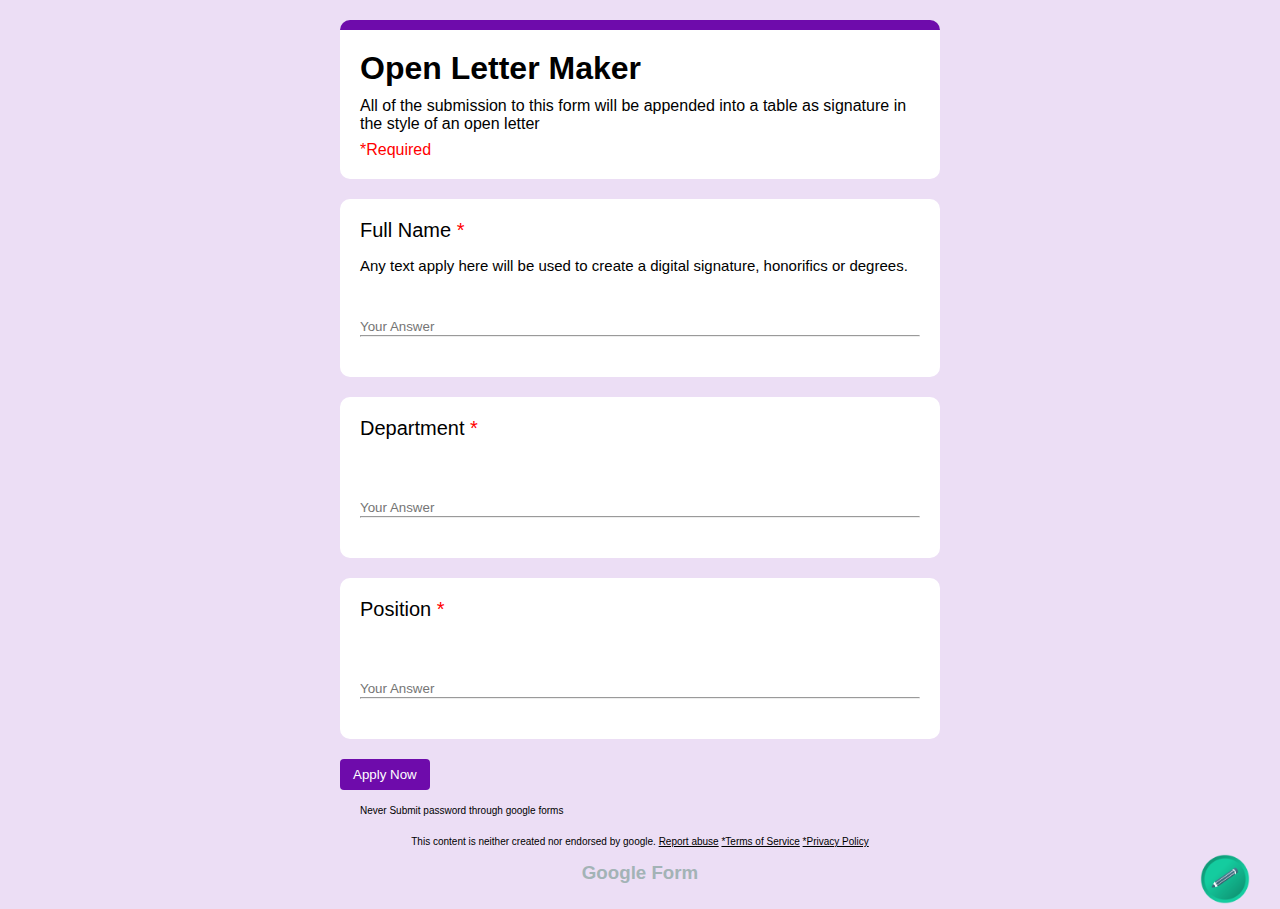
<file: Index_google.html>
<!DOCTYPE html>
<html lang="en">

<head>
    <meta charset="UTF-8">
    <meta name="viewport" content="width=device-width, initial-scale=1.0">
    <title>Google Form</title>
    <link rel="stylesheet" href="style_google.css" />
</head>

<body>
    <div class="container">
        <div class="apply_box">
            <h1>Open Letter Maker</h1>
            <p>All of the submission to this form will be appended into a table
                as signature in the style of an open letter
            </p>
            <div class="next_line">*Required</div>
        </div>

        <div class="apply_box1">
            <div class="form_control">
                <label for="First_Name">Full Name <span class="red">*</span></label>

                <p>Any text apply here will be used to create a digital signature,
                    honorifics or degrees.
                </p>
                <br>
                <Input class="input_box" placeholder="Your Answer" />

                <hr>
            </div>
        </div>


        <div class="apply_box1">
            <div class="form_control">
                <label for="Department">Department <span class="red">*</span></label>
                <p></p>


                <br>
                <Input class="input_box" placeholder="Your Answer" />
                <hr>
            </div>
        </div>


        <div class="apply_box1">
            <div class="form_control">
                <label for="Position">Position <span class="red">*</span></label>
                <p></p>


                <br>
                <Input class="input_box" placeholder="Your Answer" />
                <hr>
            </div>
        </div>

        <div class="button_container">
            <button type="submit">Apply Now</button>
        </div>

        <div class="last_div">
            <p class="P1">Never Submit password through google forms</p>
            <p class="P2">This content is neither created nor endorsed by google.
                <a href="">Report abuse</a> <a href="">*Terms of Service</a>
                <a href="">*Privacy Policy</a>

            </p>
            <h3>Google Form</h3>
        </div>
    </div>
    <img class="pencil" src="Images/Pen.png">




</body>


</html>
</file>
<file: style_google.css>
* {
    margin: 0px;
    padding: 0px;
    box-sizing: border-box;
}

body {
    background-color: #ECDEF5;
    font-family: Roboto, sans-serif;
    position: relative;
}

.container {
    max-width: 600px;
    margin: 0px auto;

}

.apply_box {
    max-width: 600px;
    padding: 20px;
    background-color: white;
    margin: 0px auto;
    margin-top: 20px;
    border-radius: 10px;
    border-top: 10px solid;
    border-color: #6E0BAB;
}

.apply_box h1 {
    margin-bottom: 10px;
}

.apply_box p {
    font-style: Arial;
    margin-bottom: 8px;
}

.next_line {
    color: red;
}

.container1 {
    max-width: 900px;

    margin-top: 2px;

}

.apply_box1 {
    max-width: 600px;
    padding: 20px;
    background-color: white;
    margin: 0px auto;
    margin-top: 20px;
    border-radius: 10px;

}

.form_control label {
    font-size: 20px;

}

.form_control p {
    margin-top: 15px;
    margin-bottom: 25px;
    font-size: 15px;
    display: flex;
    flex-direction: column;

}

.container2 {
    max-width: 900px;

    margin-top: 2px;

}

.apply_box2 {
    max-width: 600px;
    padding: 20px;
    background-color: white;
    margin: 0px auto;
    margin-top: 20px;
    border-radius: 10px;

}

/*
.form_control2 label {
    font-size: 20px;
    margin-bottom: 25px;
    display: flex;
    flex-direction: column;

}

.form_control2 p {
    margin-bottom: 20px;
}
*/
hr {
    margin-bottom: 20px;
}

.container3 {
    max-width: 900px;

    margin-top: 2px;

}

.apply_box3 {
    max-width: 600px;
    padding: 20px;
    background-color: white;
    margin: 0px auto;
    margin-top: 20px;
    border-radius: 10px;

}

/*
.form_control3 label {
    font-size: 20px;
    margin-bottom: 25px;
    display: flex;
    flex-direction: column;

}

.form_control3 p {
    margin-bottom: 20px;
}
*/
.button_container {
    display: flex;
    justify-content: flex-start;
    margin-top: 20px;

}

button {
    background-color: #6E0BAB;
    border-radius: 4px;
    border: transparent solid;
    padding: 5px 10px;
    color: white;
    transition: 0.3s ease-in;


}

button:hover {
    background-color: #ccc;
    border: 2px solid mediumturquoise;
    color: black;
    transition: 0.3s ease-out;
    cursor: pointer;
}

.last_div {
    align-content: center;
}

.last_div p {
    font-size: 10px;
    margin-top: 15px;
}

.P1 {
    margin: 20px;
}

.P2 {
    text-align: center;
}

.last_div h3 {
    margin-top: 15px;
    margin-bottom: 25px;
    text-align: center;
    color: #A3B3B6;
}

.input_box {
    border: 0;

}

.input_box:focus-visible {
    outline: none;

}

.red {
    color: red;
}

a {
    color: black;
}

.pencil {
    width: 50px;
    right: 30px;
    bottom: 5px;
    position: absolute;
}
</file>
